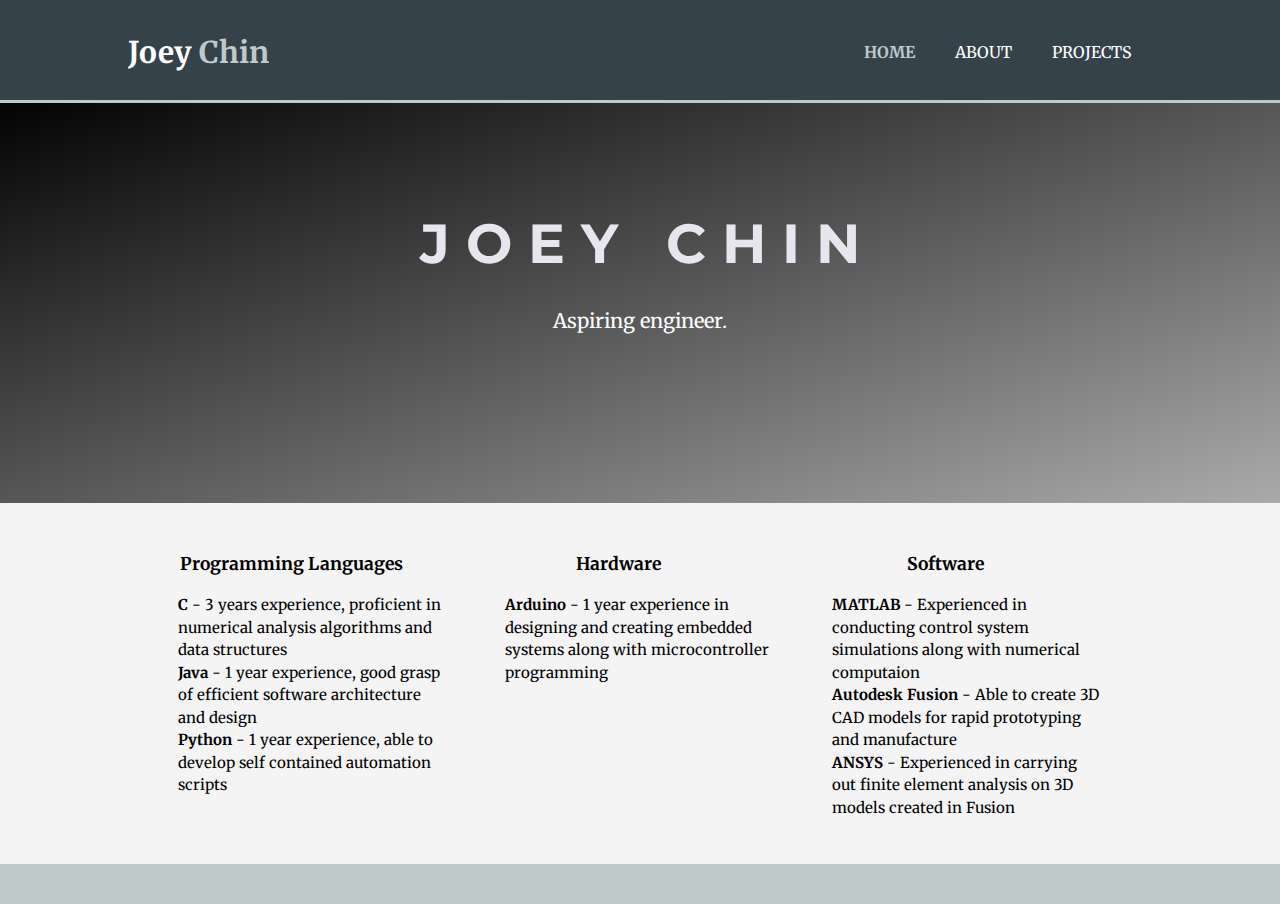
<file: index.html>
<!DOCTYPE html>
<html>
  <head>
    <meta charset="utf-8">
    <meta name="viewport" content="width=device-width>
    <meta http-equiv="x-ua-compatible" content="ie=edge">
    <title>Joey Chin | Welcome</title>
    <link rel="stylesheet" href="./css/style.css" />
    <link href="https://fonts.googleapis.com/css?family=Merriweather" rel="stylesheet">
    <link href="https://fonts.googleapis.com/css?family=Montserrat" rel="stylesheet">

  </head>
  <body>
    <header>
      <div class="container">
        <div id="branding">
          <h1>Joey <span class="highlight">Chin</span></h1>
        </div>
        <nav>
          <ul>
            <li class="current"><a href="index.html">Home</a></li>
            <li><a href="about.html">About</a></li>
            <li><a href="services.html">Projects</a></li>
          </ul>
        </nav>
      </div>
    </header>

    <section id="showcase">
      <div class="container">
        <h1>J O E Y &nbsp; C H I N</h1>
        <p>
          Aspiring engineer.
        </p>
      
      </div>
    </section>

    <section id="boxes">
      <div class ="container">
        <div class="box">
          <h3>Programming Languages</h3>
          <ul style="list-style:none">
            <li><b>C</b> - 3 years experience, proficient in numerical analysis algorithms and data structures</li>
            <li><b>Java</b> - 1 year experience, good grasp of efficient software architecture and design</li>
            <li><b>Python</b> - 1 year experience, able to develop self contained automation scripts</li>
          </ul>
        </div>
        <div class="box">
            <h3>Hardware</h3>
            <ul style="list-style:none">
                <li><b>Arduino</b> - 1 year experience in designing and creating embedded systems along with microcontroller programming </li>
              </ul>
          </div>
        <div class="box">
          <h3>Software</h3>
          <ul style="list-style:none">
              <li><b>MATLAB</b> - Experienced in conducting control system simulations along with numerical computaion </li>
              <li><b>Autodesk Fusion</b> - Able to create 3D CAD models for rapid prototyping and manufacture</li>
              <li><b>ANSYS</b> - Experienced in carrying out finite element analysis on 3D models created in Fusion  </li>
            </ul>
        </div>
      </div>
    </section>

    <footer>
    </footer>

</html>
</file>
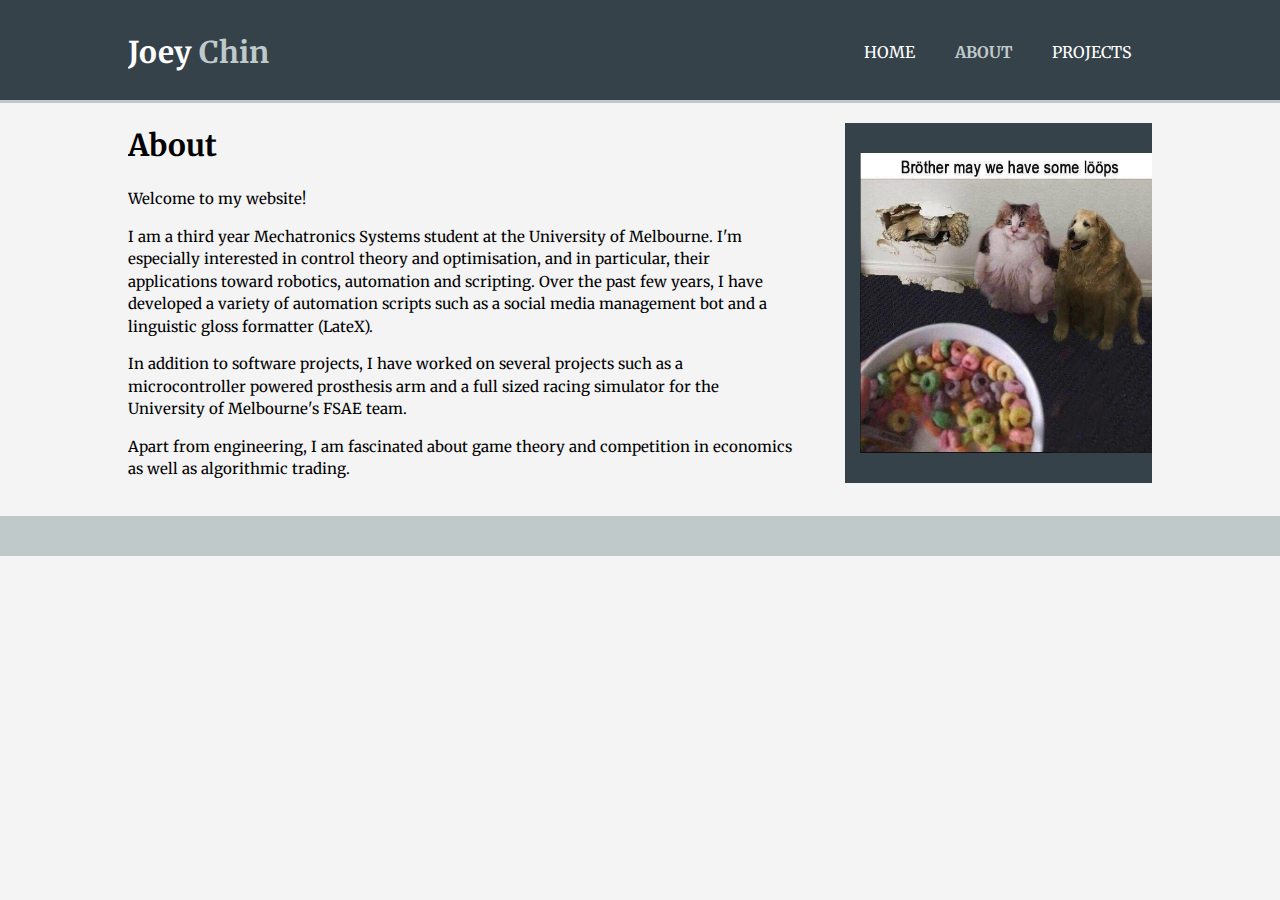
<file: about.html>
<!DOCTYPE html>
<html>
  <head>
    <meta charset="utf-8">
    <meta name="viewport" content="width=device-width>
    <meta http-equiv="x-ua-compatible" content="ie=edge">
    <title>Joey Chin | About</title>
    <link rel="stylesheet" href="./css/style.css" />
    <link href="https://fonts.googleapis.com/css?family=Merriweather" rel="stylesheet">

  </head>
  <body>
    <header>
      <div class="container">
        <div id="branding">
          <h1>Joey <span class="highlight">Chin</span></h1>
        </div>
        <nav>
          <ul>
            <li><a href="index.html">Home</a></li>
            <li class ="current"><a href="about.html">About</a></li>
            <li><a href="services.html">Projects</a></li>
          </ul>
        </nav>
      </div>
    </header>

    <section id="main">
      <div class ="container">
        <article id="main-col">
          <h1 class="page-title">About</h1>
         <p>Welcome to my website! </p>
          <p>
           I am a third year Mechatronics Systems student at the University of Melbourne.  
           I'm especially interested in control theory and optimisation, and in particular, their applications toward robotics, automation and scripting.
           Over the past few years, I have developed a variety of automation scripts such as a social media management bot and a linguistic gloss formatter (LateX).
         </p>
         <p>
           In addition to software projects, I have worked on several projects such as a microcontroller powered prosthesis arm and a full sized racing simulator for the University of Melbourne's FSAE team. 
         </p>
         <p>
           Apart from engineering, I am fascinated about game theory and competition in economics as well as algorithmic trading. 
         </p>
        </article>
        <aside id="sidebar">
          <div class="dark">
          <p>
            <img src ="./img/loop.PNG" width = "300px" height="300px" class="center">
          </p>
        </div>
        </aside>
      </div>
    </section>

    <footer>
    </footer>

</html>
</file>
<file: css/style.css>
body{
  font: 15px/1.5 Arial, Helvetica, sans-serif;
  font-family: 'Merriweather', serif;
  padding: 0;
  margin: 0;
  background-color: #f4f4f4;
}

.float{
  display: inline-block;
}

/* Global */
.container{
  width: 80%;
  margin: auto;
  overflow: hidden;
}

.center{
  display: block;
  margin-left: auto;
  margin-right: auto;
}

.button_1{
  height: 20px;
  background: #BFC9CA;
  border: none;
  padding-left: 20px;
  padding-right: 20px;
  color: #ffffff;
}

.dark{
  padding: 15px;
  background: #35424a;
  color:#ffffff;
  margin-top: 10px;
  margin-bottom: 10px;
}
/* Header */
header{
  background: #35424a;
  color:#ffffff;
  padding-top: 30px;
  min-height: 70px;
  border-bottom: #BFC9CA 3px solid;
  font-family: 'Merriweather', serif;
}

header a{
  color:#ffffff;
  text-decoration: none;
  text-transform: uppercase;
  font-size: 16px;
}

header ul{
  margin: 0;
  padding: 0;
}

header li{
  float: left;
  display: inline;
  padding: 0 20px 0 20px;
}

header #branding{
  float: left;
}

header #branding h1{
  margin:0;
}

header nav{
  float: right;
  margin-top:10px;
}

header .highlight, header .current a{
  color:#BFC9CA;
  font-weight: bold;
}

header a:hover{
  color:#cccccc;
  font-weight: bold;
}

/* showcase*/
#showcase{
  min-height: 400px;
  background-image: linear-gradient(to bottom right, rgb(3, 3, 3), rgb(170, 170, 170));
  opacity: 1;
  text-align: center;

}

#showcase h1{
  margin-top: 100px;
  font-size: 55px;
  margin-bottom: 10px;
  color: rgb(230, 231, 238);
  font-family: 'Montserrat', sans-serif;
  opacity: 1;
}

#showcase p{
  font-size: 20px;
  color: white;
  opacity: 1;
}

/*newsletter */
#newsletter{
  padding: 15px;
  color: #ffffff;
  background: #35424a;
}

#newsletter h1{
  float: left;
}

#newsletter form{
  float: right;
  margin-top:25px;
}

#newsletter input[type="email"]{
  padding: 4px;
  height: 20px;
  width: 250px;
}

/* Boxes */
#boxes{
  margin-top: 20px;
}

#boxes .box{
  float: left;
  width: 30%;
  padding: 10px;
  text-align: center;
}

#boxes ul{
  text-align: left;
}

article#main-col{
  float: left;
  width: 65%
}

aside#sidebar{
  float: right;
  width: 30%;
  margin-top:10px;
}

aside#sidebar .quote input, aside#sidebar .quote textarea{
  width: 90%;
  padding: 5px;
}

#photo{
  padding-left: 10px;
}

/* services */
ul#services li{
  list-style: none;
  padding: 20px;
  border: #cccccc solid 1px;
  margin-bottom: 5px;
  height: 300px;
  background: #e6e6e6;
  display: inline-block;
}

ul#pics li{
  list-style: none;
  padding: 20px;
  border: #cccccc solid 1px;
  margin-bottom: 5px;
  background: #e6e6e6;
  display: block;
  height: 300px;
  text-align: center;
}


.projectlist{
  float: left;
  width: 65%
}

/*footer */
footer {
  padding: 20px;
  margin-top: 20px;
  color: #ffffff;
  background-color: #BFC9CA;
  text-align: center;
}

/*media queries*/
@media(max-width:768px){
  header #branding,
  header nav,
  header nav li,
  #newsletter h1,
  #newsletter form,
  #boxes .box,
  article#main-col,
  aside#sidebar
  {
    float: none;
    text-align: center;
    width: 100%;
  }

  header{
    padding-bottom: 20px;
  }

  #showcase h1{
    margin-top: 40px;
  }

  #newsletter button, .quote button{
    display: block;
    width: 100%
  }

  #newsletter form input[type="email"], .quote input, .quote textarea{
    width: 100%;
    margin-bottom: 5px;
  }

}
</file>
